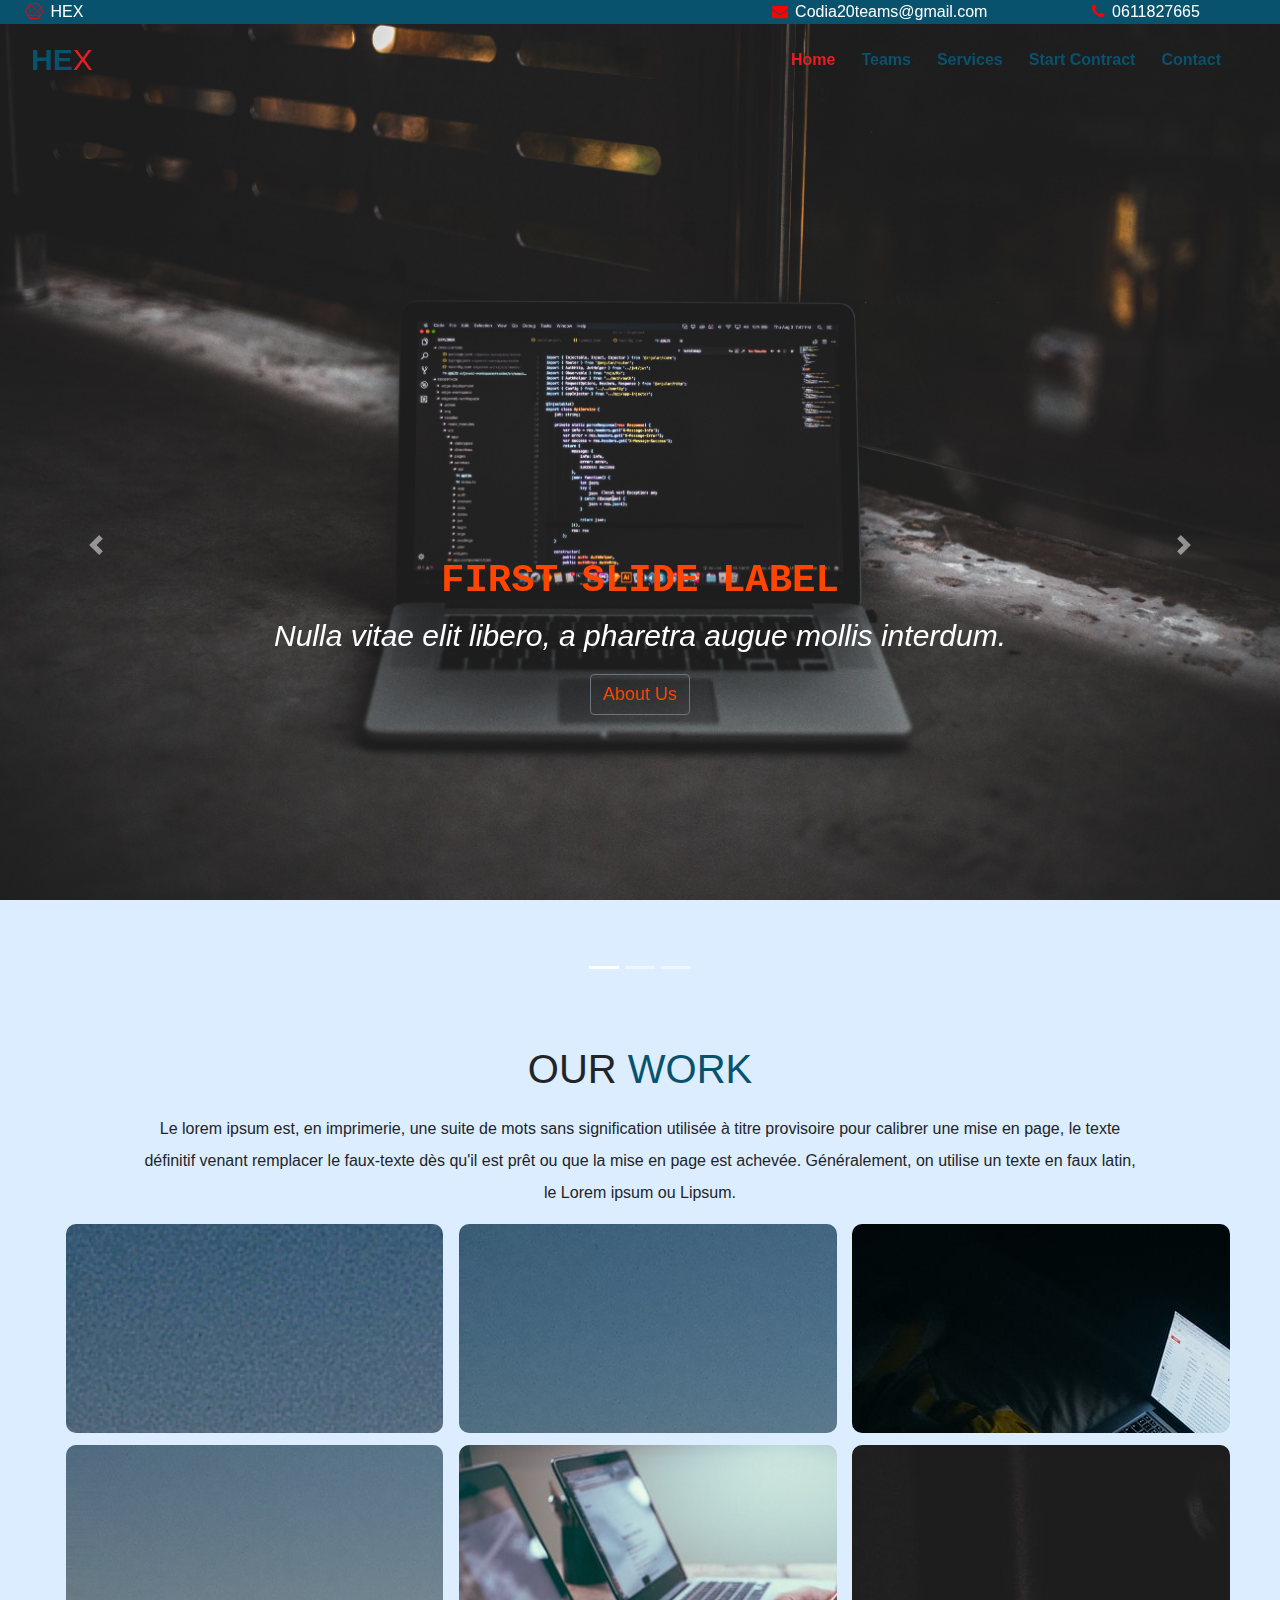
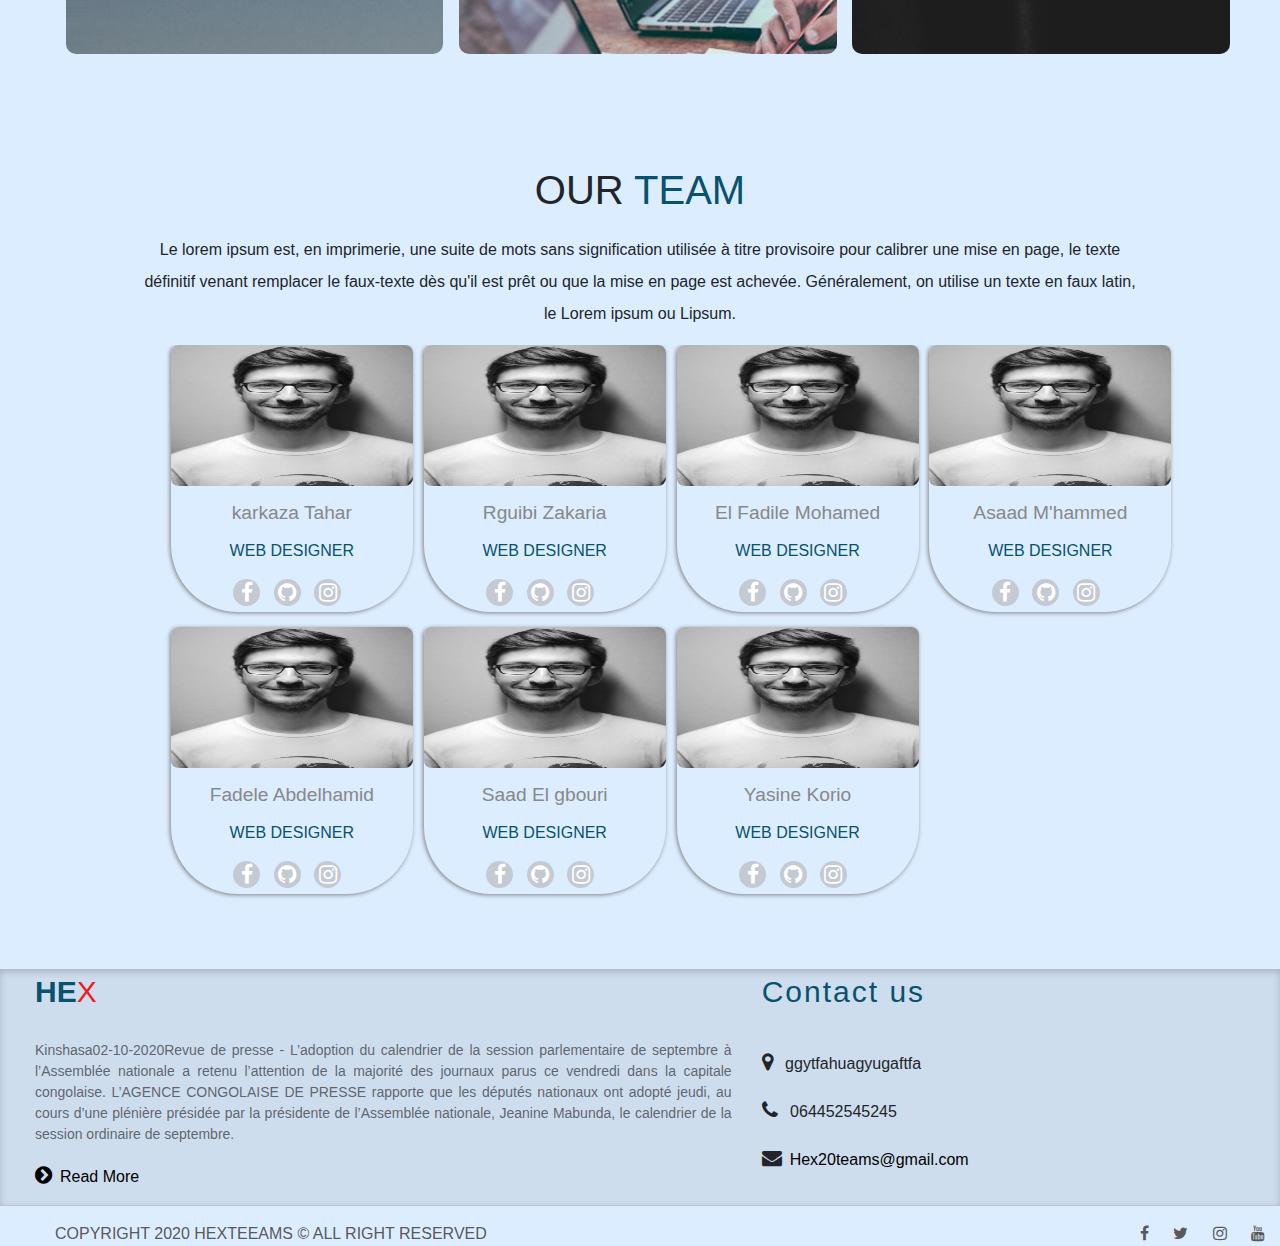
<file: index.html>
<!DOCTYPE html>
<html>
<head>
	<meta charset="utf-8">
	<title>HEX</title>
	<meta name="viewport" content="width=device-width, initial-scale=1, shrink-to-fit=no">
	<link rel="stylesheet" href="https://cdnjs.cloudflare.com/ajax/libs/font-awesome/4.7.0/css/font-awesome.min.css">
	<!--Links for css-->
	<link rel="stylesheet" type="text/css" href="css/bootstrap.min.css">
	<link rel="stylesheet" type="text/css" href="css/fontawesome.min.css">
	<link rel="stylesheet" type="text/css" href="css/style.css">
</head>
<body>
<section class="back">
 <div class="sticky-top">
	<!--Start Upper bar --->
      <div class="Upper-bar">
        <div class="container-fluid">
            <div class="row">
                <div class="col-sm-3 col-md  col-lg-7">
                    <a href="#"><i class="fa fa-connectdevelop"></i> HEX</a>
                </div>
                <div class="col-sm-6 col-md col-lg-3">
                    <a href="#"><i class="fa fa-envelope "></i> Codia20teams@gmail.com</a>
                </div>
                <div class="col-sm-3 col-md col-lg-1.5">
                    <a href="#"><i class="fa fa-phone "></i> 0611827665</a>
                </div>
            </div>
        </div>

     </div>
<!--End Upper bar --->
<!-- Start navbar--->
 <nav class="navbar  navbar-expand-lg" style="background-color: transparent;">
  <div class="container-fluid">
        <a class="navbar-brand" href="#">
          <span>HE</span><span>X</span>
        </a>
        <button class="navbar-toggler navbar-light bg-light" type="button" data-toggle="collapse" data-target="#main-bar" aria-controls="main-bar" aria-expanded="false" aria-label="Toggle navigation">
          <span class="navbar-toggler-icon"></span>
        </button>

        <div class="collapse navbar-collapse" id="main-bar">
          <ul class="navbar-nav ml-auto">
            <li class="nav-item active">
              <a class="nav-link" href="index.html">Home <span class="sr-only">(current)</span></a>
            </li>
            <li class="nav-item ">
              <a class="nav-link" href="teams.html">Teams </a>
            </li>
            <li class="nav-item ">
              <a class="nav-link" href="services.html">Services</a>
            </li>
             <li class="nav-item">
              <a class="nav-link" href="start_contract.html">Start Contract</a>
            </li>
             <li class="nav-item">
              <a class="nav-link" href="contact_us.html">Contact</a>
            </li>
           </ul>
          
         
        </div>
  </div>
</nav>
</div>
<!-- end navbar---->
<!-- start Slider---->
	<div id="carouselExampleCaptions" class="carousel slide" data-ride="carousel">
		  <ol class="carousel-indicators">
		    <li data-target="#carouselExampleCaptions" data-slide-to="0" class="active"></li>
		    <li data-target="#carouselExampleCaptions" data-slide-to="1"></li>
		    <li data-target="#carouselExampleCaptions" data-slide-to="2"></li>
		  </ol>
		  <div class="carousel-inner">
		    <div class="carousel-item active">
		      <!--<img src="images/s2.jpg" class="d-block w-100" alt="...">-->
		      <div class="carousel-caption d-none d-md-block">
		        <h5>First slide label</h5>
		        <p>Nulla vitae elit libero, a pharetra augue mollis interdum.</p>
            <button href="" type="button" class="btn btn-outline-secondary"><a href="#0"> About Us</a></button>
		      </div>
		    </div>
		    <div class="carousel-item">
		      <!--<img src="images/s3.jpg" class="d-block w-100" alt="...">-->
		      <div class="carousel-caption d-none d-md-block">
		        <h5>Second slide label</h5>
		        <p>Lorem ipsum dolor sit amet, consectetur adipiscing elit.</p>
            <button href="" type="button" class="btn btn-outline-secondary"><a href="#1"> Our Work</a></button>
		      </div>
		    </div>
		    <div class="carousel-item">
		      <!--<img src="images/s4.jpg" class="d-block w-100" alt="...">-->
		      <div class="carousel-caption d-none d-md-block">
		        <h5>Third slide label</h5>
		        <p>Praesent commodo cursus magna, vel scelerisque nisl consectetur.</p>
             <button href="" type="button" class="btn btn-outline-secondary"><a href="#2"> Our Team</a></button>
		      </div>
		    </div>
		  </div>
		  <a class="carousel-control-prev" href="#carouselExampleCaptions" role="button" data-slide="prev">
		    <span class="carousel-control-prev-icon" aria-hidden="true"></span>
		    <span class="sr-only">Previous</span>
		  </a>
		  <a class="carousel-control-next" href="#carouselExampleCaptions" role="button" data-slide="next">
		    <span class="carousel-control-next-icon" aria-hidden="true"></span>
		    <span class="sr-only">Next</span>
		  </a>
	</div>	
</section>
	<!-- END SLIDER -->

  <!-- Start About Us 

      <div id="0" class="container bg-dark">
        <div class="card bg-dark text-white">
          <img src="a1.jpg" class="card-img" alt="mhaymed">
          <div class="card-img-overlay">
            <h5 class="card-title">about us</h5>
            <p class="card-text">makancheb3ouch flouss,ghadin nharbo </p>
            <p class="card-text">3azi hreb w la7hom</p>
          </div>
          </div>
      </div>-->

  <!-- End About Us ---> 
<!--- Start Our Work -->
 <div class="our-work text-center  " id="1">
   <div class="container-fluid">   
        <h2 class="upper">our<span class="main-color"> work</span></h2>
         <p>Le lorem ipsum est, en imprimerie, une suite de mots sans signification utilisée à titre provisoire pour calibrer une mise en page, le texte définitif venant remplacer le faux-texte dès qu'il est prêt ou que la mise en page est achevée. Généralement, on utilise un texte en faux latin, le Lorem ipsum ou Lipsum.</p>
       <div class="row text-center">
         <div class="items-box">
           <div class="item">
             <img src="images/a4.jpg" alt=""/>
             <div class="over">
               <h4 class="upper">web design</h4>
               <p>remplacer le faux-texte dès qu'il est prêt ou que la mise en page est achevée. Généralement, on utilise un texte en faux latin, le Lorem ipsum ou Lipsum.</p>
               <button class="upper"> show project</button>
             </div>
           </div>
           <div class="item">
             <img src="images/a3.jpg" alt=""/>
             <div class="over">
               <h4 class="upper">web design</h4>
               <p>remplacer le faux-texte dès qu'il est prêt ou que la mise en page est achevée. Généralement, on utilise un texte en faux latin, le Lorem ipsum ou Lipsum.</p>
               <button class="upper"> show project</button>
             </div>
           </div>
           <div class="item">
             <img src="images/im55.jpg" alt=""/>
             <div class="over">
               <h4 class="upper">web design</h4>
               <p>remplacer le faux-texte dès qu'il est prêt ou que la mise en page est achevée. Généralement, on utilise un texte en faux latin, le Lorem ipsum ou Lipsum.</p>
               <button class="upper"> show project</button>
             </div>
           </div>
           <div class="item">
             <img src="images/a2.jpg" alt=""/>
             <div class="over">
               <h4 class="upper">web design</h4>
               <p>remplacer le faux-texte dès qu'il est prêt ou que la mise en page est achevée. Généralement, on utilise un texte en faux latin, le Lorem ipsum ou Lipsum.</p>
               <button class="upper"> show project</button>
             </div>
           </div>
           <div class="item">
             <img src="images/im1.jpg" alt=""/>
             <div class="over">
               <h4 class="upper">web design</h4>
               <p>remplacer le faux-texte dès qu'il est prêt ou que la mise en page est achevée. Généralement, on utilise un texte en faux latin, le Lorem ipsum ou Lipsum.</p>
               <button class="upper"> show project</button>
             </div>
           </div>
           <div class="item">
             <img src="images/im2.jpg" alt=""/>
             <div class="over">
               <h4 class="upper">web design</h4>
               <p>remplacer le faux-texte dès qu'il est prêt ou que la mise en page est achevée. Généralement, on utilise un texte en faux latin, le Lorem ipsum ou Lipsum.</p>
               <button class="upper"> show project</button>
             </div>
           </div>
           <div class="item hidden">
             <img src="images/im22.jpg" alt=""/>
           </div>
           <div class="item hidden">
             <img src="images/im1.jpg" alt=""/>
           </div>
           <div class="item hidden">
             <img src="images/im2.jpg" alt=""/>
           </div>
         </div>
         <!--<button class="show-more upper">show more</button>-->
       </div>
      </div>
    </div>
<!-- END Our work -->
<!-- Start Our team -->
 <div class="our-team text-center" id="2">
   <div class="container-fluid">
     <h2 class="upper">our<span class="main-color"> team</span></h2>
     <p class="main">Le lorem ipsum est, en imprimerie, une suite de mots sans signification utilisée à titre provisoire pour calibrer une mise en page, le texte définitif venant remplacer le faux-texte dès qu'il est prêt ou que la mise en page est achevée. Généralement, on utilise un texte en faux latin, le Lorem ipsum ou Lipsum.</p>
     <div class="the-team">
       <div class="person">
         <img src="images/p1.jpg">
         <h3 class="">karkaza Tahar</h3><p class="upper main-color">web designer</p>
         <div class="social-icons">
           <i class="fa fa-facebook fa-lg"></i>
            <i class="fa fa-github fa-lg"></i>
             <i class="fa fa-instagram fa-lg"></i>
         </div>

         <!--<p>Le lorem ipsum est, en imprimerie, une suite de mots sans signification utilisée à titre provisoire pour calibrer une mise en page</p>-->
       </div>
       <div class="person">
         <img src="images/p1.jpg">
         <h3 class="">Rguibi Zakaria</h3><p class="upper main-color">web designer</p>
         <div class="social-icons">
           <i class="fa fa-facebook fa-lg"></i>
            <i class="fa fa-github fa-lg"></i>
             <i class="fa fa-instagram fa-lg"></i>
         </div>
         <!--<p>Le lorem ipsum est, en imprimerie, une suite de mots sans signification utilisée à titre provisoire pour calibrer une mise en page</p>-->
       </div>
       <div class="person">
         <img src="images/p1.jpg">
         <h3 >El Fadile Mohamed</h3><p class="upper main-color">web designer</p>
         <div class="social-icons">
           <i class="fa fa-facebook fa-lg"></i>
            <i class="fa fa-github fa-lg"></i>
             <i class="fa fa-instagram fa-lg"></i>
         </div>
         <!--<p>Le lorem ipsum est, en imprimerie, une suite de mots sans signification utilisée à titre provisoire pour calibrer une mise en page</p>-->
       </div>
       <div class="person">
         <img src="images/p1.jpg">
         <h3 >Asaad M'hammed</h3><p class="upper main-color">web designer</p>
         <div class="social-icons">
           <i class="fa fa-facebook fa-lg"></i>
            <i class="fa fa-github fa-lg"></i>
             <i class="fa fa-instagram fa-lg"></i>
         </div>
         <!--<p>Le lorem ipsum est, en imprimerie, une suite de mots sans signification utilisée à titre provisoire pour calibrer une mise en page</p>-->
       </div>
           <div class="person">
             <img src="images/p1.jpg">
            <h3 >Fadele Abdelhamid</h3><p class="upper main-color">web designer</p>
             <div class="social-icons">
               <i class="fa fa-facebook fa-lg"></i>
                <i class="fa fa-github fa-lg"></i>
                 <i class="fa fa-instagram fa-lg"></i>
             </div>
             <!--<p>Le lorem ipsum est, en imprimerie, une suite de mots sans signification utilisée à titre provisoire pour calibrer une mise en page</p>-->
           </div>
           <div class="person">
             <img src="images/p1.jpg">
             <h3 class="">Saad El gbouri</h3><p class="upper main-color">web designer</p>
             <div class="social-icons">
               <i class="fa fa-facebook fa-lg"></i>
                <i class="fa fa-github fa-lg"></i>
                 <i class="fa fa-instagram fa-lg"></i>
             </div>
            <!--<p>Le lorem ipsum est, en imprimerie, une suite de mots sans signification utilisée à titre provisoire pour calibrer une mise en page</p>-->
           </div>
           <div class="person">
             <img src="images/p1.jpg">
            <h3 class="">Yasine Korio</h3><p class="upper main-color">web designer</p>
             <div class="social-icons">
               <i class="fa fa-facebook fa-lg"></i>
                <i class="fa fa-github fa-lg"></i>
                 <i class="fa fa-instagram fa-lg"></i>
             </div>
             <!--<p>Le lorem ipsum est, en imprimerie, une suite de mots sans signification utilisée à titre provisoire pour calibrer une mise en page</p>-->
           </div>
     </div>
   </div>
 </div>

<!-- END Our team -->



	<!--- Start Footer -->
 <div class="Footer">
   <div class="container-fluid">
     <div class="row">
      <div class="col-sm-7">
        <div class="site-info">
          <h2 class="text-left"><span>HE</span><span>X</span></h2>
            <p>Kinshasa02-10-2020Revue de presse - L’adoption du calendrier de la session parlementaire de septembre à l’Assemblée nationale a retenu l’attention de la majorité des journaux parus ce vendredi dans la capitale congolaise.
            L’AGENCE CONGOLAISE DE PRESSE rapporte que les députés nationaux ont adopté jeudi, au cours d’une plénière présidée par la présidente de l’Assemblée nationale, Jeanine Mabunda, le calendrier de la session ordinaire de septembre.</p>
            <!--<a href="teams.html"><i class="befor fa fa-chevron-circle-right"></i>Read More</a>-->
            <a href="teams.html"><i class="befor fa fa-chevron-circle-right"></i>Read More</a>
        </div>
      </div>
      <!--<div class="col-sm-4">
         <div class="helpful-links text-left">
          <h2>Helpful Links</h2>
           <div class="row">
             <div class="col">
               <ul class="list-unstyled">
                 <li><i class="befor fa fa-arrow-right"></i>About</li>
                 <li><i class="befor fa fa-arrow-right"></i>Teams</li>
                 <li><i class="befor fa fa-arrow-right"></i>Start Contract</li>
               </ul>
             </div>
             <div class="col">
               <ul class="list-unstyled">
                 <li><i class="befor fa fa-arrow-right"></i>About</li>
                 <li><i class="befor fa fa-arrow-right"></i>Teams</li>
                 <li><i class="befor fa fa-arrow-right"></i>Start Contract</li>
               </ul>
             </div>

           </div>
         </div>
      </div>-->
      <div class="col-sm-5">
         <div class="contact text-left">
           <h2>Contact us</h2>
           <ul class="list-unstyled">
             <li><i class="befor fa fa-map-marker "></i>  ggytfahuagyugaftfa</li>
              <li><i class="befor fa  fa-phone"></i>   064452545245</li>
               <li><i class="befor fa fa-envelope"></i><a href="mailto:Hex20teams@gmail.com?subject=contact" style="text-decoration: none;">Hex20teams@gmail.com</a></li>
           </ul>
         </div>
      </div>
       
     </div>
   </div>

 </div>
 


    <!---Emd Footer --->
    <!-- Star CopyRight--->
 <div class="Copyright">
  <div class="container-fluid">
    <dir class="row">
      <div class=" col-sm-12 col-md-7 col-lg-6 copy text-left text-uppercase">
        copyright 2020 HexTeeams &copy; ALL right Reserved
      </div>
      <div class="col-sm-12 col-md-5 col-lg-6 text-right">
        <ul class="list-unstyled">
          <li><a href="#"><i class="fa fa-facebook"></i></a></li>
           <li><a href="#"><i class="fa fa-twitter"></i></a></li>
           <li><a href="#"><i class="fa fa-instagram"></i></a></li>
           <li><a href="#"><i class="fa fa-youtube"></i></a></li>
        </ul>
      </div>
    </dir>
  </div>

   
 </div>


    <!--- End Copyright---->
 <script type="text/javascript" src="js/jquery-3.5.1.js"></script>
  <script type="text/javascript" src="js/main.js"></script>
 <script type="text/javascript" src="js/poper.min.js"></script>
  <script type="text/javascript" src="js/bootstrap.min.js"></script>
 
  <script src="app.js"></script>
</body>
</html>
</file>
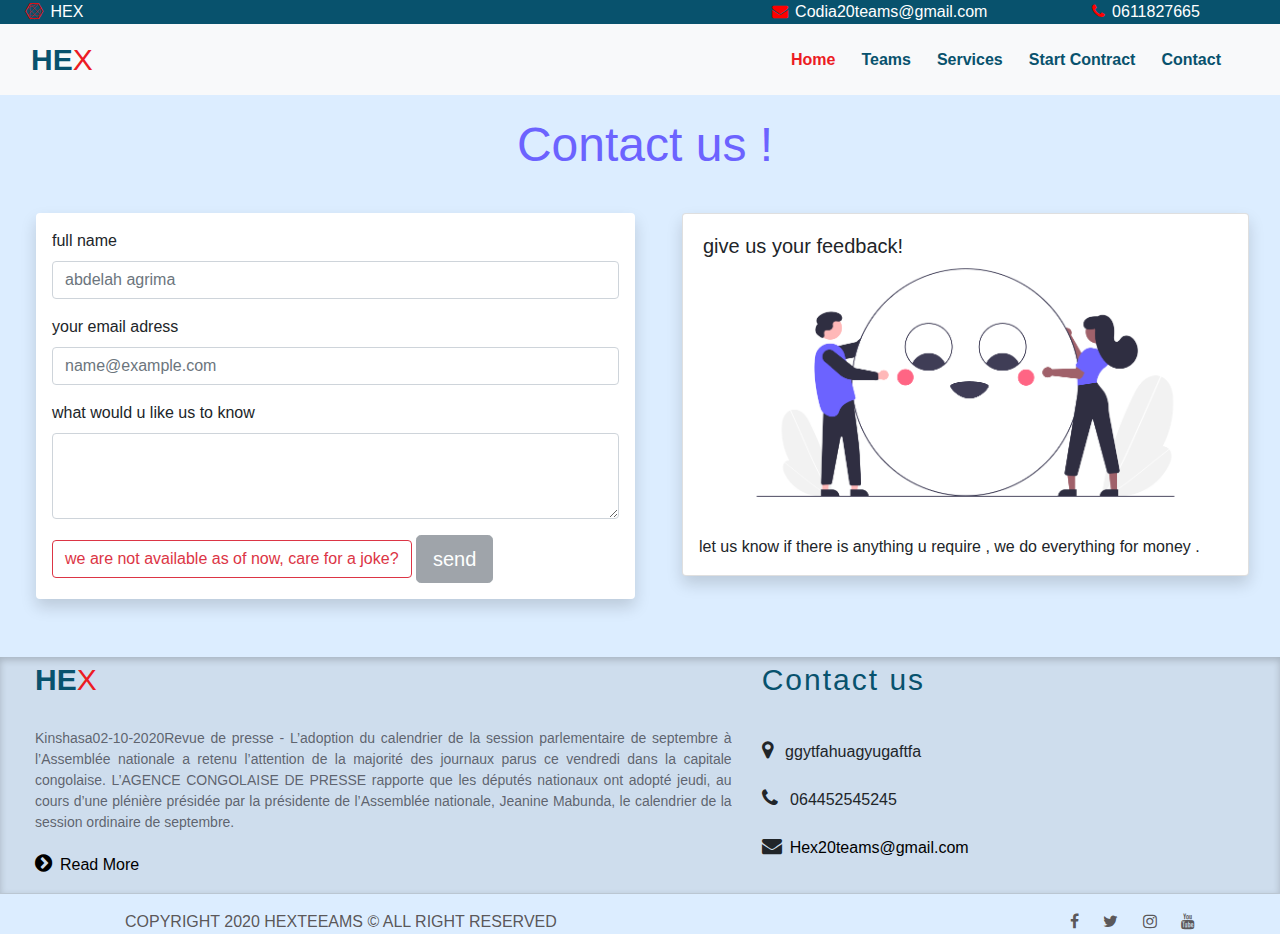
<file: contact_us.html>
<!doctype html>
<html lang="en">
  <head>
    <meta charset="utf-8">
    <meta name="viewport" content="width=device-width, initial-scale=1, shrink-to-fit=no">
    <link rel="stylesheet" href="https://stackpath.bootstrapcdn.com/bootstrap/4.5.2/css/bootstrap.min.css" integrity="sha384-JcKb8q3iqJ61gNV9KGb8thSsNjpSL0n8PARn9HuZOnIxN0hoP+VmmDGMN5t9UJ0Z" crossorigin="anonymous">
    <link rel="stylesheet" href="https://cdnjs.cloudflare.com/ajax/libs/font-awesome/4.7.0/css/font-awesome.min.css">
    <title>contactn't us</title>
    <link rel="stylesheet" type="text/css" href="css/style.css">
  </head>
  <body>
      <!--Start Upper bar --->
      <div class="Upper-bar">
        <div class="container-fluid">
            <div class="row">
                <div class="col-sm-3 col-md  col-lg-7">
                    <a href="#"><i class="fa fa-connectdevelop"></i> HEX</a>
                </div>
                <div class="col-sm-6 col-md col-lg-3">
                    <a href="#"><i class="fa fa-envelope "></i> Codia20teams@gmail.com</a>
                </div>
                <div class="col-sm-3 col-md col-lg-1.5">
                    <a href="#"><i class="fa fa-phone "></i> 0611827665</a>
                </div>
            </div>
        </div>

     </div>
<!--End Upper bar --->
<!-- Start navbar--->
 <nav class="navbar navbar-expand-lg navbar-light bg-light">
  <div class="container-fluid">
        <a class="navbar-brand" href="#">
          <span>HE</span><span>X</span>
        </a>
        <button class="navbar-toggler" type="button" data-toggle="collapse" data-target="#main-bar" aria-controls="main-bar" aria-expanded="false" aria-label="Toggle navigation">
          <span class="navbar-toggler-icon"></span>
        </button>

        <div class="collapse navbar-collapse" id="main-bar">
          <ul class="navbar-nav ml-auto">
            <li class="nav-item active">
              <a class="nav-link" href="index.html">Home <span class="sr-only">(current)</span></a>
            </li>
            <li class="nav-item ">
              <a class="nav-link" href="teams.html">Teams </a>
            </li>
            <li class="nav-item ">
              <a class="nav-link" href="services.html">Services</a>
            </li>
             <li class="nav-item">
              <a class="nav-link" href="start_contract.html">Start Contract</a>
            </li>
             <li class="nav-item">
              <a class="nav-link" href="contact_us.html">Contact</a>
            </li>
           </ul>
          
         
        </div>
  </div>
</nav>
<!-- end navbar---->
 <!--Start Contact -->
      <div class="Container">
          
        <div class="contact_us">
          <h3 class="text-center">Contact us !</h3>
          <div class="row ">
              <div class="col mx-3 pt-3 shadow p-3 mb-5 bg-white rounded ">
                <form>
                    <div class="form-group">
                        <label for="exampleFormControlInput1">full name</label>
                        <input type="text" class="form-control" id="exampleFormControlInput1" placeholder="abdelah agrima">
                      </div>
                    <div class="form-group">
                      <label for="exampleFormControlInput1">your email adress</label>
                      <input type="email" class="form-control" id="exampleFormControlInput1" placeholder="name@example.com">
                    </div>
                    <div class="form-group">
                      <label for="exampleFormControlTextarea1">what would u like us to know</label>
                      <textarea class="form-control" id="exampleFormControlTextarea1" rows="3"></textarea>
                    </div>
                    <div>
                        <button type="button" class="btn btn-outline-danger" onclick=joking()>we are not available as of now, care for a joke?</button>
                        <button type="button" class="btn btn-secondary btn-lg" disabled>send</button>
                    </div>
                  </form>
              </div>
              <div class="col mx-3">
                <div class="card bg-light text-black pb-3 pl-2 shadow p-3 mb-5 bg-white rounded ">
                    <img src="images/cont.png" class="card-img" alt="...">
                    <div class="card-img-overlay">
                      <h5 class="card-title">give us your feedback!</h5>
                    </div>
                    <p class="card-text">let us know if there is anything u require , we do everything for money .</p>
                  </div>
              </div>
          </div>
      </div>
    </div>
<!-- End Contact Us--->
    <!--- Start Footer -->
 <div class="Footer">
   <div class="container-fluid">
     <div class="row">
      <div class="col-sm-7">
        <div class="site-info">
          <h2 class="text-left"><span>HE</span><span>X</span></h2>
            <p>Kinshasa02-10-2020Revue de presse - L’adoption du calendrier de la session parlementaire de septembre à l’Assemblée nationale a retenu l’attention de la majorité des journaux parus ce vendredi dans la capitale congolaise.
            L’AGENCE CONGOLAISE DE PRESSE rapporte que les députés nationaux ont adopté jeudi, au cours d’une plénière présidée par la présidente de l’Assemblée nationale, Jeanine Mabunda, le calendrier de la session ordinaire de septembre.</p>
            <!--<a href="teams.html"><i class="befor fa fa-chevron-circle-right"></i>Read More</a>-->
            <a href="teams.html"><i class="befor fa fa-chevron-circle-right"></i>Read More</a>
        </div>
      </div>
      <!--<div class="col-sm-4">
         <div class="helpful-links text-left">
          <h2>Helpful Links</h2>
           <div class="row">
             <div class="col">
               <ul class="list-unstyled">
                 <li><i class="befor fa fa-arrow-right"></i>About</li>
                 <li><i class="befor fa fa-arrow-right"></i>Teams</li>
                 <li><i class="befor fa fa-arrow-right"></i>Start Contract</li>
               </ul>
             </div>
             <div class="col">
               <ul class="list-unstyled">
                 <li><i class="befor fa fa-arrow-right"></i>About</li>
                 <li><i class="befor fa fa-arrow-right"></i>Teams</li>
                 <li><i class="befor fa fa-arrow-right"></i>Start Contract</li>
               </ul>
             </div>

           </div>
         </div>
      </div>-->
      <div class="col-sm-5">
         <div class="contact text-left">
           <h2>Contact us</h2>
           <ul class="list-unstyled">
             <li><i class="befor fa fa-map-marker "></i>  ggytfahuagyugaftfa</li>
              <li><i class="befor fa  fa-phone"></i>   064452545245</li>
               <li><i class="befor fa fa-envelope"></i><a href="mailto:Hex20teams@gmail.com?subject=contact" style="text-decoration: none;">Hex20teams@gmail.com</a></li>
           </ul>
         </div>
      </div>
       
     </div>
   </div>

 </div>
 


    <!---Emd Footer --->
    
  <!-- Star CopyRight--->
 <div class="Copyright">
  <div class="container">
    <dir class="row">
      <div class="col copy text-left text-uppercase">
        copyright 2020 HexTeeams &copy; ALL right Reserved
      </div>
      <div class="col text-right">
        <ul class="list-unstyled">
          <li><a href="#"><i class="fa fa-facebook"></i></a></li>
           <li><a href="#"><i class="fa fa-twitter"></i></a></li>
           <li><a href="#"><i class="fa fa-instagram"></i></a></li>
           <li><a href="#"><i class="fa fa-youtube"></i></a></li>
        </ul>
      </div>
    </dir>
  </div>

   
 </div>


    <!--- End Copyright---->

    <script src="js/jokes.js"></script>
    <script src="https://code.jquery.com/jquery-3.5.1.slim.min.js" integrity="sha384-DfXdz2htPH0lsSSs5nCTpuj/zy4C+OGpamoFVy38MVBnE+IbbVYUew+OrCXaRkfj" crossorigin="anonymous"></script>
    <script src="https://cdn.jsdelivr.net/npm/popper.js@1.16.1/dist/umd/popper.min.js" integrity="sha384-9/reFTGAW83EW2RDu2S0VKaIzap3H66lZH81PoYlFhbGU+6BZp6G7niu735Sk7lN" crossorigin="anonymous"></script>
    <script src="https://stackpath.bootstrapcdn.com/bootstrap/4.5.2/js/bootstrap.min.js" integrity="sha384-B4gt1jrGC7Jh4AgTPSdUtOBvfO8shuf57BaghqFfPlYxofvL8/KUEfYiJOMMV+rV" crossorigin="anonymous"></script>
  </body>
</html>
</file>
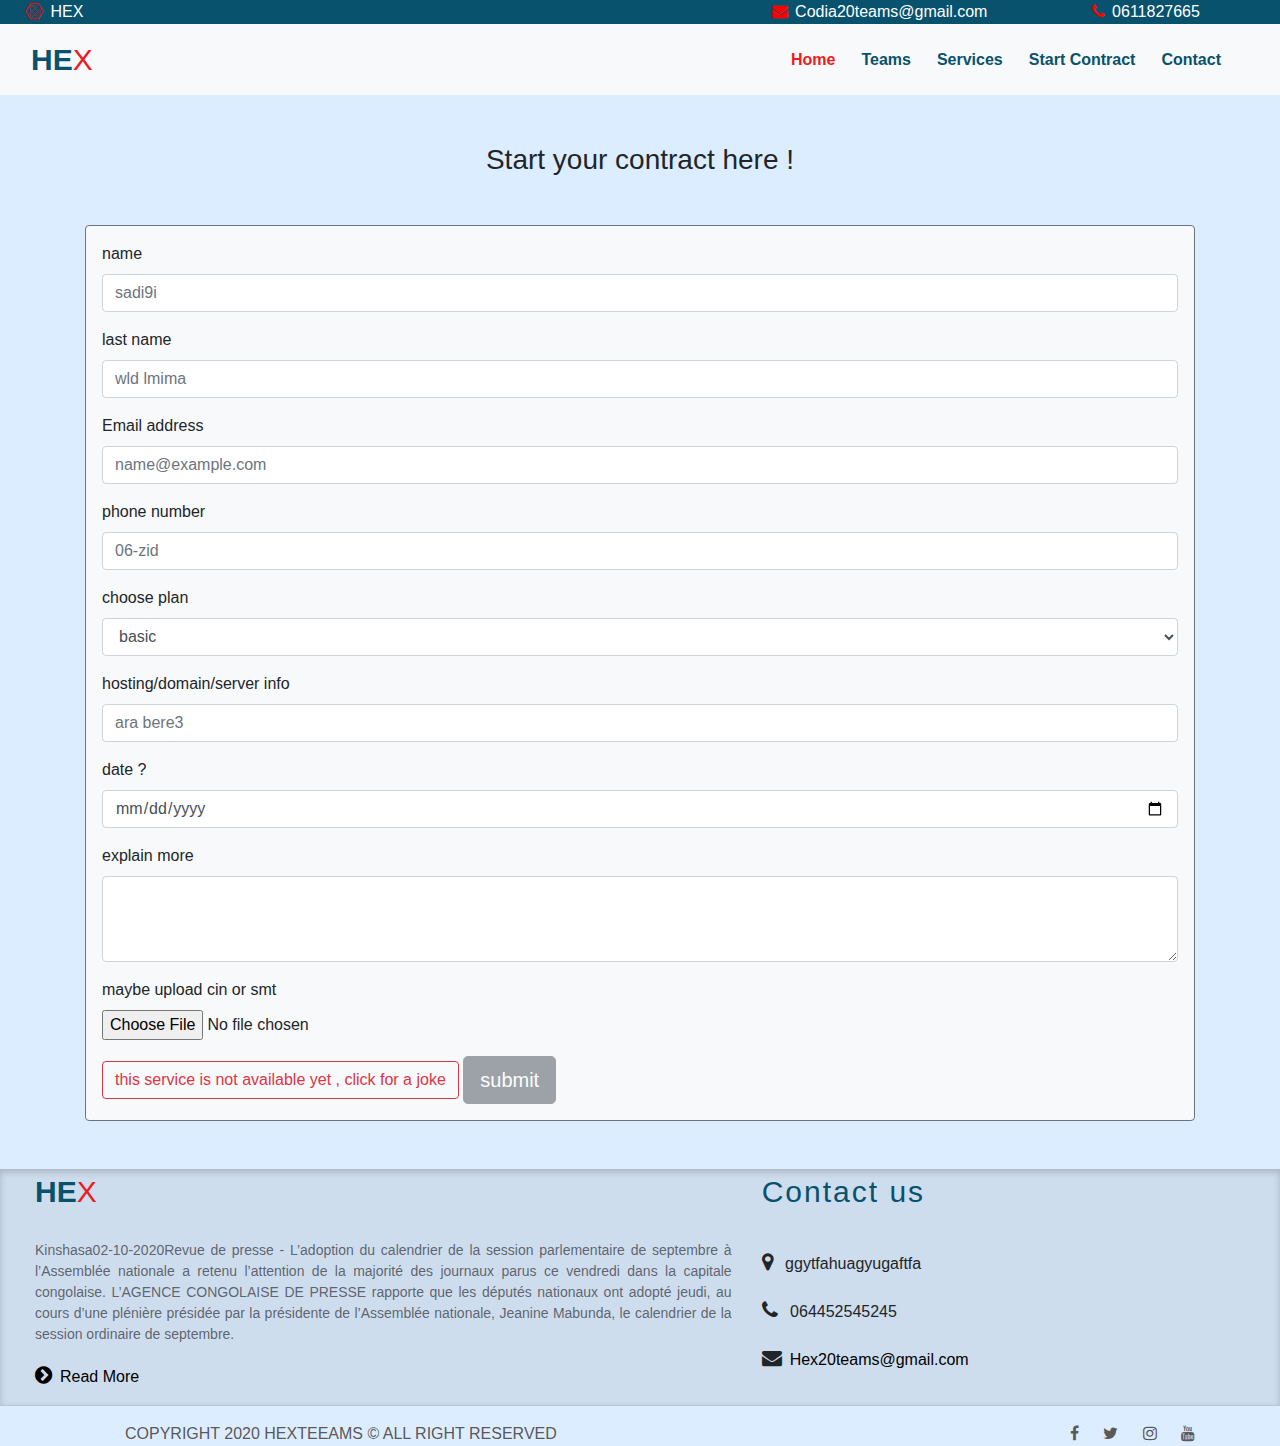
<file: start_contract.html>
<!doctype html>
<html lang="en">
  <head>
    <meta charset="utf-8">
    <meta name="viewport" content="width=device-width, initial-scale=1, shrink-to-fit=no">
    <link rel="stylesheet" href="https://stackpath.bootstrapcdn.com/bootstrap/4.5.2/css/bootstrap.min.css" integrity="sha384-JcKb8q3iqJ61gNV9KGb8thSsNjpSL0n8PARn9HuZOnIxN0hoP+VmmDGMN5t9UJ0Z" crossorigin="anonymous">
    <link rel="stylesheet" href="https://cdnjs.cloudflare.com/ajax/libs/font-awesome/4.7.0/css/font-awesome.min.css">
    <title>Contract page</title>
    <link rel="stylesheet" type="text/css" href="css/style.css">
  </head>
  <body>
      <!--Start Upper bar --->
      <div class="Upper-bar">
        <div class="container-fluid">
            <div class="row">
                <div class="col-sm-3 col-md  col-lg-7">
                    <a href="#"><i class="fa fa-connectdevelop"></i> HEX</a>
                </div>
                <div class="col-sm-6 col-md col-lg-3">
                    <a href="#"><i class="fa fa-envelope "></i> Codia20teams@gmail.com</a>
                </div>
                <div class="col-sm-3 col-md col-lg-1.5">
                    <a href="#"><i class="fa fa-phone "></i> 0611827665</a>
                </div>
            </div>
        </div>

     </div>
<!--End Upper bar --->
<!-- Start navbar--->
 <nav class="navbar navbar-expand-lg navbar-light bg-light">
  <div class="container-fluid">
        <a class="navbar-brand" href="#">
          <span>HE</span><span>X</span>
        </a>
        <button class="navbar-toggler" type="button" data-toggle="collapse" data-target="#main-bar" aria-controls="main-bar" aria-expanded="false" aria-label="Toggle navigation">
          <span class="navbar-toggler-icon"></span>
        </button>

        <div class="collapse navbar-collapse" id="main-bar">
         <ul class="navbar-nav ml-auto">
            <li class="nav-item active">
              <a class="nav-link" href="index.html">Home <span class="sr-only">(current)</span></a>
            </li>
            <li class="nav-item ">
              <a class="nav-link" href="teams.html">Teams </a>
            </li>
            <li class="nav-item ">
              <a class="nav-link" href="services.html">Services</a>
            </li>
             <li class="nav-item">
              <a class="nav-link" href="start_contract.html">Start Contract</a>
            </li>
             <li class="nav-item">
              <a class="nav-link" href="contact_us.html">Contact</a>
            </li>
           </ul>
          
         
        </div>
  </div>
</nav>
<!-- end navbar---->

    
        <div class="container my-5 ">
            <h3 class="text-center mb-5">Start your contract here !</h3>
            <form class="bg-light p-3 border border-secondary rounded">
                <!--smitek-->
                <div class="form-group">
                  <label for="exampleFormControlInput1">name</label>
                  <input type="text" class="form-control" id="exampleFormControlInput1" placeholder="sadi9i">
                </div>

                <!--knitek-->
                <div class="form-group">
                    <label for="exampleFormControlInput1">last name</label>
                    <input type="text" class="form-control" id="exampleFormControlInput1" placeholder="wld lmima">
                  </div>
                
                <!--dekhel email-->
                <div class="form-group">
                    <label for="exampleFormControlInput1">Email address</label>
                    <input type="email" class="form-control" id="exampleFormControlInput1" placeholder="name@example.com">
                  </div>

                <!--ara tiliphone-->
                <div class="form-group">
                    <label for="exampleFormControlInput1">phone number</label>
                    <input type="phone number" class="form-control" id="exampleFormControlInput1" placeholder="06-zid">
                  </div>
                  <!--kifach anchefroh-->
                <div class="form-group">
                  <label for="exampleFormControlSelect1">choose plan</label>
                  <select class="form-control" id="exampleFormControlSelect1">
                    <option onclick=joking()>basic</option>
                    <option onclick=joking()>premium</option>
                    <option onclick=joking()>platinum</option>
                  </select>
                </div>

                <!--server shit-->
                <div class="form-group">
                    <label for="exampleFormControlInput1">hosting/domain/server info</label>
                    <input type="text" class="form-control" id="exampleFormControlInput1" placeholder="ara bere3">
                  </div>
                
                <!--date-->
                <div class="form-group">
                    <label for="exampleFormControlInput1">date ?</label>
                    <input type="date" class="form-control" id="exampleFormControlInput1" placeholder="dd/mm/aaaa">
                  </div>

                <!--3abar-->
                <div class="form-group">
                  <label for="exampleFormControlTextarea1">explain more</label>
                  <textarea class="form-control" id="exampleFormControlTextarea1" rows="3"></textarea>
                </div>

                <!--upload a file maybe-->
                <form>
                    <div class="form-group">
                      <label for="exampleFormControlFile1">maybe upload cin or smt</label>
                      <input type="file" class="form-control-file" id="exampleFormControlFile1">
                    </div>
                    <button type="button " class="btn btn-outline-danger" onclick=joking()>this service is not available yet , click for a joke</button>
                    <button type="button" class="btn btn-secondary btn-lg" disabled>submit</button>
                </form>
                  
              </form>
        </div>
        <!--- Start Footer -->
 <div class="Footer">
   <div class="container-fluid">
     <div class="row">
      <div class="col-sm-7">
        <div class="site-info">
          <h2 class="text-left"><span>HE</span><span>X</span></h2>
            <p>Kinshasa02-10-2020Revue de presse - L’adoption du calendrier de la session parlementaire de septembre à l’Assemblée nationale a retenu l’attention de la majorité des journaux parus ce vendredi dans la capitale congolaise.
            L’AGENCE CONGOLAISE DE PRESSE rapporte que les députés nationaux ont adopté jeudi, au cours d’une plénière présidée par la présidente de l’Assemblée nationale, Jeanine Mabunda, le calendrier de la session ordinaire de septembre.</p>
            <!--<a href="teams.html"><i class="befor fa fa-chevron-circle-right"></i>Read More</a>-->
            <a href="teams.html"><i class="befor fa fa-chevron-circle-right"></i>Read More</a>
        </div>
      </div>
      <!--<div class="col-sm-4">
         <div class="helpful-links text-left">
          <h2>Helpful Links</h2>
           <div class="row">
             <div class="col">
               <ul class="list-unstyled">
                 <li><i class="befor fa fa-arrow-right"></i>About</li>
                 <li><i class="befor fa fa-arrow-right"></i>Teams</li>
                 <li><i class="befor fa fa-arrow-right"></i>Start Contract</li>
               </ul>
             </div>
             <div class="col">
               <ul class="list-unstyled">
                 <li><i class="befor fa fa-arrow-right"></i>About</li>
                 <li><i class="befor fa fa-arrow-right"></i>Teams</li>
                 <li><i class="befor fa fa-arrow-right"></i>Start Contract</li>
               </ul>
             </div>

           </div>
         </div>
      </div>-->
      <div class="col-sm-5">
         <div class="contact text-left">
           <h2>Contact us</h2>
           <ul class="list-unstyled">
             <li><i class="befor fa fa-map-marker "></i>  ggytfahuagyugaftfa</li>
              <li><i class="befor fa  fa-phone"></i>   064452545245</li>
               <li><i class="befor fa fa-envelope"></i><a href="mailto:Hex20teams@gmail.com?subject=contact" style="text-decoration: none;">Hex20teams@gmail.com</a></li>
           </ul>
         </div>
      </div>
       
     </div>
   </div>

 </div>
 


    <!---Emd Footer --->
<!-- Star CopyRight--->
 <div class="Copyright">
  <div class="container">
    <dir class="row">
      <div class="col copy text-left text-uppercase">
        copyright 2020 HexTeeams &copy; ALL right Reserved
      </div>
      <div class="col text-right">
        <ul class="list-unstyled">
          <li><a href="#"><i class="fa fa-facebook"></i></a></li>
           <li><a href="#"><i class="fa fa-twitter"></i></a></li>
           <li><a href="#"><i class="fa fa-instagram"></i></a></li>
           <li><a href="#"><i class="fa fa-youtube"></i></a></li>
        </ul>
      </div>
    </dir>
  </div>

   
 </div>


    <!--- End Copyright---->



    <script src="js/jokes.js"></script>
    <script src="https://code.jquery.com/jquery-3.5.1.slim.min.js" integrity="sha384-DfXdz2htPH0lsSSs5nCTpuj/zy4C+OGpamoFVy38MVBnE+IbbVYUew+OrCXaRkfj" crossorigin="anonymous"></script>
    <script src="https://cdn.jsdelivr.net/npm/popper.js@1.16.1/dist/umd/popper.min.js" integrity="sha384-9/reFTGAW83EW2RDu2S0VKaIzap3H66lZH81PoYlFhbGU+6BZp6G7niu735Sk7lN" crossorigin="anonymous"></script>
    <script src="https://stackpath.bootstrapcdn.com/bootstrap/4.5.2/js/bootstrap.min.js" integrity="sha384-B4gt1jrGC7Jh4AgTPSdUtOBvfO8shuf57BaghqFfPlYxofvL8/KUEfYiJOMMV+rV" crossorigin="anonymous"></script>
  </body>
</html>
</file>
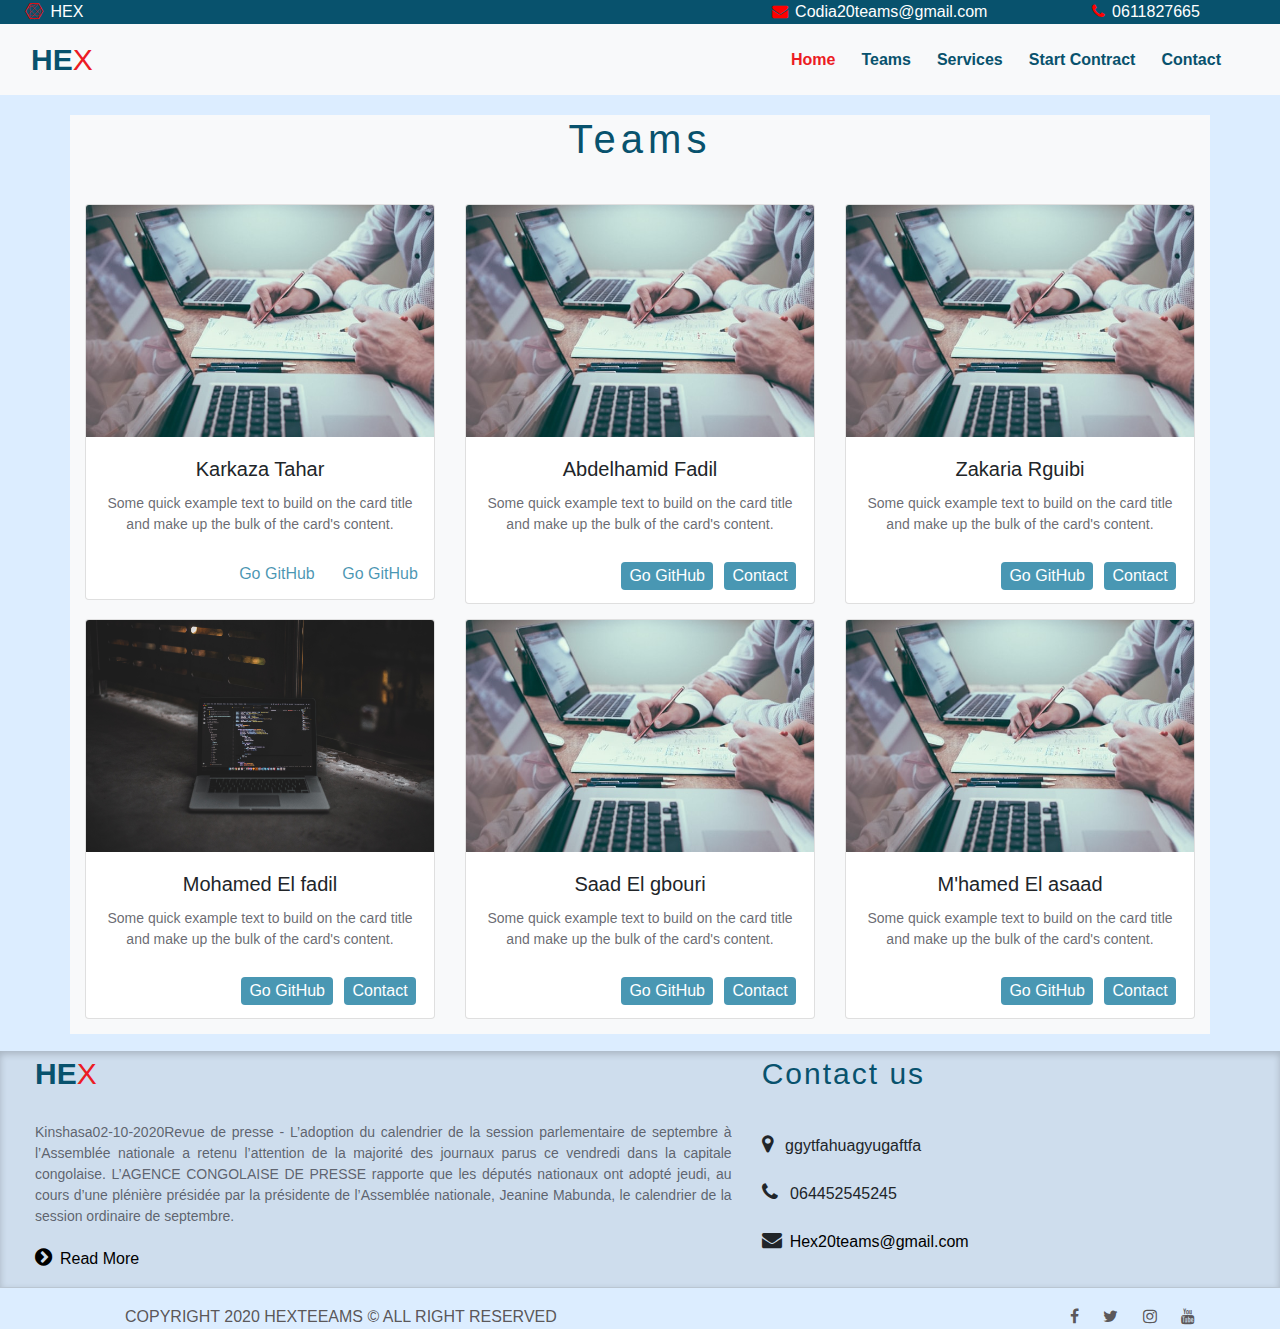
<file: teams.html>
<!doctype html>
<html lang="en">
  <head>
    <meta charset="utf-8">
    <meta name="viewport" content="width=device-width, initial-scale=1, shrink-to-fit=no">
    <link rel="stylesheet" href="https://stackpath.bootstrapcdn.com/bootstrap/4.5.2/css/bootstrap.min.css" integrity="sha384-JcKb8q3iqJ61gNV9KGb8thSsNjpSL0n8PARn9HuZOnIxN0hoP+VmmDGMN5t9UJ0Z" crossorigin="anonymous">
    <link rel="stylesheet" href="https://cdnjs.cloudflare.com/ajax/libs/font-awesome/4.7.0/css/font-awesome.min.css">
    <title>Teams</title>
    <link rel="stylesheet" type="text/css" href="css/style.css">
  </head>
  <body >

    <!--Start Upper bar --->
      <div class="Upper-bar">
        <div class="container-fluid">
            <div class="row">
                <div class="col-sm-3 col-md  col-lg-7">
                    <a href="#"><i class="fa fa-connectdevelop"></i> HEX</a>
                </div>
                <div class="col-sm-6 col-md col-lg-3">
                    <a href="#"><i class="fa fa-envelope "></i> Codia20teams@gmail.com</a>
                </div>
                <div class="col-sm-3 col-md col-lg-1.5">
                    <a href="#"><i class="fa fa-phone "></i> 0611827665</a>
                </div>
            </div>
        </div>

     </div>
<!--End Upper bar --->
<!-- Start navbar--->
 <nav class="navbar navbar-expand-lg navbar-light bg-light">
  <div class="container-fluid">
        <a class="navbar-brand" href="#">
          <span>HE</span><span>X</span>
        </a>
        <button class="navbar-toggler" type="button" data-toggle="collapse" data-target="#main-bar" aria-controls="main-bar" aria-expanded="false" aria-label="Toggle navigation">
          <span class="navbar-toggler-icon"></span>
        </button>

        <div class="collapse navbar-collapse" id="main-bar">
          <ul class="navbar-nav ml-auto">
            <li class="nav-item active">
              <a class="nav-link" href="index.html">Home <span class="sr-only">(current)</span></a>
            </li>
            <li class="nav-item ">
              <a class="nav-link" href="teams.html">Teams </a>
            </li>
            <li class="nav-item ">
              <a class="nav-link" href="services.html">Services</a>
            </li>
             <li class="nav-item">
              <a class="nav-link" href="start_contract.html">Start Contract</a>
            </li>
             <li class="nav-item">
              <a class="nav-link" href="contact_us.html">Contact</a>
            </li>
           </ul>
         
        </div>
  </div>
</nav>
<!-- end navbar---->

    <!--Start teams-->
     <div class="teams text-center">
       <div class="container  bg-light">
         <h1>Teams</h1>
          <span>
            <div class="spinner-grow spinner-grow-sm  text-danger"></div>
            <div class="spinner-grow spinner-grow-sm  text-primary"></div>
            <div class="spinner-grow spinner-grow-sm  text-danger"></div>
           <div class="spinner-grow spinner-grow-sm text-primary "></div>
         </span>
         <div class="row">
           <!-----------------card 1 ----------------->
            <div class="col-sm-6 col-lg-4">              
              <div class="card">
                  <img src="images/im1.jpg" class="card-img-top" alt="...">
                  <div class="card-body">
                      <h5 class="card-title">Karkaza Tahar</h5>
                      <p class="card-text">Some quick example text to build on the card title and make up the bulk of the card's content.</p>
                      <!-- Link Button -
                      <a href="#" class="btn btn-primary">Go GitHub</a>
                      <a href="#" class="btn btn-primary">Contact</a>---->
                      <a href="#" class="card-link ">Go GitHub</a>
                      <a href="#" class="card-link">Go GitHub</a>
                  </div>
              </div>
            </div>

            <!-----------------card 2 ----------------->
            <div class="col-sm-6 col-lg-4">
              <div class="card" >
                  <img src="images/im1.jpg" class="card-img-top" alt="...">
                  <div class="card-body">
                      <h5 class="card-title">Abdelhamid Fadil</h5>
                      <p class="card-text">Some quick example text to build on the card title and make up the bulk of the card's content.</p>
                      <a href="#" class="btn btn-primary">Go GitHub</a>
                       <a href="#" class="btn btn-primary">Contact</a>
                  </div>
              </div>
            </div>
            <!-----------------card 3 ----------------->
            <div class="col-sm-6 col-lg-4">
              <div class="card" >
                  <img src="images/im1.jpg" class="card-img-top" alt="...">
                  <div class="card-body">
                      <h5 class="card-title">Zakaria Rguibi</h5>
                    <p class="card-text">Some quick example text to build on the card title and make up the bulk of the card's content.</p>
                      <a href="#" class="btn btn-primary">Go GitHub</a>
                       <a href="#" class="btn btn-primary">Contact</a>
                  </div>
              </div>
          </div>
  <!-----------row two -------------------->
    
           <!-----------------card 1 ----------------->
            <div class="col-sm-6 col-lg-4">              
              <div class="card">
                  <img src="images/im2.jpg" class="card-img-top" alt="...">
                  <div class="card-body">
                      <h5 class="card-title">Mohamed El fadil</h5>
                      <p class="card-text">Some quick example text to build on the card title and make up the bulk of the card's content.</p>
                      <a href="#" class="btn btn-primary">Go GitHub</a>
                       <a href="#" class="btn btn-primary">Contact</a>
                  </div>
              </div>
            </div>

            <!-----------------card 2 ----------------->
            <div class="col-sm-6 col-lg-4">
              <div class="card" >
                  <img src="images/im1.jpg" class="card-img-top" alt="...">
                  <div class="card-body">
                      <h5 class="card-title">Saad El gbouri</h5>
                      <p class="card-text">Some quick example text to build on the card title and make up the bulk of the card's content.</p>
                      <a href="#" class="btn btn-primary">Go GitHub</a>
                       <a href="#" class="btn btn-primary">Contact</a>
                  </div>
              </div>
            </div>
            <!-----------------card 3 ----------------->
            <div class="col-sm-6 col-lg-4">
              <div class="card" >
                  <img src="images/im1.jpg" class="card-img-top" alt="...">
                  <div class="card-body">
                      <h5 class="card-title">M'hamed El asaad</h5>
                    <p class="card-text">Some quick example text to build on the card title and make up the bulk of the card's content.</p>
                      <a href="#" class="btn btn-primary">Go GitHub</a>
                       <a href="#" class="btn btn-primary">Contact</a>
                  </div>
              </div>
          </div>
         
       </div>

     </div>


    <!-- END teams -->

    <!--- Start Footer -->
 <div class="Footer">
   <div class="container-fluid">
     <div class="row">
      <div class="col-sm-7">
        <div class="site-info">
          <h2 class="text-left"><span>HE</span><span>X</span></h2>
            <p>Kinshasa02-10-2020Revue de presse - L’adoption du calendrier de la session parlementaire de septembre à l’Assemblée nationale a retenu l’attention de la majorité des journaux parus ce vendredi dans la capitale congolaise.
            L’AGENCE CONGOLAISE DE PRESSE rapporte que les députés nationaux ont adopté jeudi, au cours d’une plénière présidée par la présidente de l’Assemblée nationale, Jeanine Mabunda, le calendrier de la session ordinaire de septembre.</p>
            <!--<a href="teams.html"><i class="befor fa fa-chevron-circle-right"></i>Read More</a>-->
            <a href="teams.html"><i class="befor fa fa-chevron-circle-right"></i>Read More</a>
        </div>
      </div>
      <!--<div class="col-sm-4">
         <div class="helpful-links text-left">
          <h2>Helpful Links</h2>
           <div class="row">
             <div class="col">
               <ul class="list-unstyled">
                 <li><i class="befor fa fa-arrow-right"></i>About</li>
                 <li><i class="befor fa fa-arrow-right"></i>Teams</li>
                 <li><i class="befor fa fa-arrow-right"></i>Start Contract</li>
               </ul>
             </div>
             <div class="col">
               <ul class="list-unstyled">
                 <li><i class="befor fa fa-arrow-right"></i>About</li>
                 <li><i class="befor fa fa-arrow-right"></i>Teams</li>
                 <li><i class="befor fa fa-arrow-right"></i>Start Contract</li>
               </ul>
             </div>

           </div>
         </div>
      </div>-->
      <div class="col-sm-5">
         <div class="contact text-left">
           <h2>Contact us</h2>
           <ul class="list-unstyled">
             <li><i class="befor fa fa-map-marker "></i>  ggytfahuagyugaftfa</li>
              <li><i class="befor fa  fa-phone"></i>   064452545245</li>
               <li><i class="befor fa fa-envelope"></i><a href="mailto:Hex20teams@gmail.com?subject=contact" style="text-decoration: none;">Hex20teams@gmail.com</a></li>
           </ul>
         </div>
      </div>
       
     </div>
   </div>

 </div>
 


    <!---Emd Footer --->
    <!-- Star CopyRight--->
 <div class="Copyright">
  <div class="container">
    <dir class="row">
      <div class="col copy text-left text-uppercase">
        copyright 2020 HexTeeams &copy; ALL right Reserved
      </div>
      <div class="col text-right">
        <ul class="list-unstyled">
          <li><a href="#"><i class="fa fa-facebook"></i></a></li>
           <li><a href="#"><i class="fa fa-twitter"></i></a></li>
           <li><a href="#"><i class="fa fa-instagram"></i></a></li>
           <li><a href="#"><i class="fa fa-youtube"></i></a></li>
        </ul>
      </div>
    </dir>
  </div>

   
 </div>


    <!--- End Copyright---->



    <script src="js/jokes.js"></script>
    <script src="https://code.jquery.com/jquery-3.5.1.slim.min.js" integrity="sha384-DfXdz2htPH0lsSSs5nCTpuj/zy4C+OGpamoFVy38MVBnE+IbbVYUew+OrCXaRkfj" crossorigin="anonymous"></script>
    <script src="https://cdn.jsdelivr.net/npm/popper.js@1.16.1/dist/umd/popper.min.js" integrity="sha384-9/reFTGAW83EW2RDu2S0VKaIzap3H66lZH81PoYlFhbGU+6BZp6G7niu735Sk7lN" crossorigin="anonymous"></script>
    <script src="https://stackpath.bootstrapcdn.com/bootstrap/4.5.2/js/bootstrap.min.js" integrity="sha384-B4gt1jrGC7Jh4AgTPSdUtOBvfO8shuf57BaghqFfPlYxofvL8/KUEfYiJOMMV+rV" crossorigin="anonymous"></script>
  </body>
</html>
</file>
<file: css/style.css>
/*
theme name : tahar 
theme coder : karkaza 
FirstColor : ;
SecondColor: ;
*/

/* about us */
#aboutus{
  margin-top: 20px;
}


.upper{
  text-transform: uppercase;
}
.hidden{
  display: none;
}
.main-color{
  color: #08526d;
}
.main-background{
  background-color: #08526d;
}
/*background slider fixed */
.back{
background-image: url(../images/im2.jpg);
    background-size: cover;
    background-position: top center;
    position: relative;
    z-index: 1;
        background-attachment: fixed;
}
/* Start Upper bar*/

.Upper-bar{
    background-color: #08526d;
    color: #fff;
    /*padding: 10px;*/
    align-items: center;
}
.Upper-bar .logo,.tele-mail{
  margin: 10px 0;
}
@media(max-width: 576px){
  .Upper-bar .logo{
    margin-bottom: 0;
  }
}
.Upper-bar .container-fluid a{
    color: #fff; text-decoration: none; margin-right: 10px; margin-left: 10px;  margin-bottom: -5px;
    
}
.Upper-bar .container-fluid a i{
    color: red; margin-right: 3px; 
    
}


/*End Upper bar*/
/*start navbar */
.bg-light {
    /*box-shadow: -4px 1px 5px 0px black; 
    margin-bottom: 20px;*/
}
.navbar-brand > span{
  font-size: 30px;
}
.navbar-brand span:first-child{
    font-weight: bold;
    color: #08526d;
}
.navbar-brand span:last-child{
    color: #ec1c23;
}
.navbar .navbar-nav{
    margin-right: 20px;
}
.navbar .navbar-nav .nav-link {
    font-size: 16px;
    font-weight: bold;
    color: #08526d;
    margin-left: 10px;
}
.navbar  .navbar-nav .nav-link:hover{
    color: #ec1c23;
    -webkit-background-size:cover !important;
    -moz-background-size: cover;
    -o-background-size:cover;
}

.navbar .navbar-nav .active>.nav-link {
    color: #ec1c23 !important;
}
.navbar .hamburger {
    height: 60px;
    width: 60px;
    display: inline-block;
    border: 3px solid white;
    border-radius: 50%;
    position: relative;
    display: flex;
    align-items: center;
    justify-content: center;
    z-index: 100;
    cursor: pointer;
    transform: scale(.8);
    margin-right: 20px;
}
/*end navbar*/
/*start slider*/
.carousel .carousel-caption button:hover{
  background-color: #fff;
}
.carousel-caption button a{
  color: #ff4500;
    font-size: 18px;
    font-weight: 500;
}
.carousel-caption button a:hover{
  color: red;
  text-decoration: none;
}
.carousel-item{
    height: 100vh;
    min-height: 300px;
    background:no-repeat center center scroll;
    -webkit-background-size:cover !important;
    -moz-background-size: cover;
    -o-background-size:cover;
}
.carousel-caption{
    /*margin-bottom: 230px;*/
    bottom: 260px;
    
}
.carousel-caption h5{
    text-transform: uppercase; 
    font-size: xxx-large;
    font-weight: bold;
    font-family: monospace;
    color: orangered;

}
.carousel-caption p{
    font-size: 30px;
    font-style: oblique;
    font-weight: 100;
}

/*end slider*/
/* Start Our work */
.our-work{
  padding: 50px 0;
}
.our-work h2{
  font-weight: normal;
  font-size: 40px;
  margin-bottom: 20px;
}
.our-work h2 ~ p{
  line-height: 2;
  margin: 15px 127px;
}
@media(max-width: 576px){
  .our-work h2 ~ p{
    line-height: 1,5;
    margin: 15px 0px;
   }
}
@media(max-width: 768px){
      .our-work h2 ~ p{
        margin: 15px 50px;
      }
}
button.show-more.upper {
    color: #212121;
    background: #2982a29e;
    margin-top: 30px;
    width: 160px;
    border: 2px solid #90868666;
    /* font-size: 20px; */
    font-weight: bold;
    border-radius: 7px;
    padding: 5px;
    position: relative;
    left: 600px;
}
@media(max-width: 596px){
  button.show-more.upper{
    position: relative;
    left: 166px;
  }
}
button.show-more.upper:hover {
    color: #fff;
    background: black;
    -webkit-transition:all .5s ease-in-out;
    -moz-transition:all .5s ease-in-out;
    -o-transition:all .5s ease-in-out;
    transition:all .5s ease-in-out;
}
.our-work .items-box{
  overflow: hidden;
  margin: 0px 50px;
}
@media(max-width: 596px){
      .our-work .items-box{
        overflow: hidden;
        margin: 0px;
      }
       .our-work .row .items-box .item {
        float: left;
        width: 48%;
        overflow: hidden;
        margin-left: 1.33333%;
        margin-bottom: 12px;
        border-radius: 10px;
        position: relative;
        height: 209px;
      }

      
  
}

.our-work .items-box .item{
  float: left;
 width: 32%; /*  width: 30%;height: 390px;*/
  overflow: hidden;
  margin-left: 1.33333%;
  margin-bottom: 12px;
  border-radius: 10px;
  position: relative;
  height: 209px;

}
.our-work .items-box .item:hover .over{
  display: block;

}
.our-work .items-box .over{
 position: absolute;
 top: 0;
 left: 0;
 width: 100%;
 height: 100%;
 background-color: rgba(247,96,14,.9);
 color: #fff;
 -webkit-transition:all .5s ease-in-out;
    -moz-transition:all .5s ease-in-out;
    -o-transition:all .5s ease-in-out;
    transition:all .5s ease-in-out;
   display: none;
}
.our-work .items-box .over h4{
  margin-top: 19px;
    margin-bottom: 13px;
}
.our-work .items-box .over p{
     font-size: 13px;
    /* font-style: inherit; */
    font-weight: 100;
    margin-bottom: -2px;
    line-height: 1.5;
}
.our-work .items-box .over button{
    color: #f7f6f5;
    background: transparent;
    margin-top: 30px;
    width: 160px;
    border: 2px solid #efe6e6fc;
    /* font-size: 20px; */
    /* font-weight: bold; */
    border-radius: 16px;
    padding: 6px;
    -webkit-transition:all .5s ease-in-out;
    -moz-transition:all .5s ease-in-out;
    -o-transition:all .5s ease-in-out;
    transition:all .5s ease-in-out;
}
.our-work .items-box .over button:hover{
  color: #e45c12;
  background-color: #fff;
}
/*end Our work*/

/* Start Our team */


.our-team{
  padding: 50px 0px;
}
/*.our-team .container{
  margin-right: 34px;
}*/
.our-team h2{
  font-weight: normal;
  font-size: 40px;
  margin-bottom: 20px;

}
.our-team .main{ /* paragraphe de team */
  line-height: 2;
  margin: 15px 127px;
}
@media(max-width: 768px){
      .our-team .main{
        margin: 15px 50px;
      }
}
.our-team .container-fluid .the-team .line2-ourteam{
    margin: 0px 100px;
}
/*   Media For Our team */
@media(max-width: 596px){
 .our-team .main{
    line-height: 1.5;
    margin: 20px 0;
  }
  .our-team .container-fluid .the-team{
    margin: 0px 0px;
  }
   .our-team .container-fluid .the-team .person {
      width: 49%;
        margin-bottom: 10px;
      border-radius: 8px;
    
  }
  .our-team .container-fluid .the-team .line2-ourteam{
    margin: 0px;
  }
  
}
@media(max-width: 768px){
  .our-team .container-fluid .the-team{
    margin: 0px 0px;
  }
  .our-team .container-fluid .the-team  .person{
    width: 32%;
  }

}
@media(max-width: 992px){
  .our-team .container-fluid .the-team{
    margin: 0px 20px 0px 100px;
  }
}
@media(max-width: 1200px){
  .our-team .container-fluid .the-team{
     margin: 0px 20px 0px 90px;
  }
}

/*  Fin media Our Team */


.our-team .the-team {
    overflow: hidden;
    margin: 0px 20px 0px 145px;
}

.our-team .the-team .person{
      float: left;
    width: 21%;
    margin-left: 1%;
    color: #888;
    /* border: 1px solid black; */
    box-shadow: -1px 1px 4px grey;
    margin-bottom: 15px;
       border-radius: 8px 8px 67px 67px;
    height: 267px;
    width: 242px;
}
.our-team .the-team .person:hover {
  color: #170d0dd9;
  box-shadow: -3px 0px 3px black;
    border-radius: 20px;
}
.our-team .the-team .person:hover img{
  filter: none;
  -webkit-filter: grayscale(0);
}
.our-team .the-team .person:hover .fa-facebook{
  background-color:#3b5998;
}
.our-team .the-team .person:hover .fa-github{
   background-color: #333;
}
.our-team .the-team .person:hover .fa-instagram{
  background-color:#e1306c;
}
.our-team .the-team .person h3{
    font-size: 1.2rem;
    margin-top: 15px;
    margin-bottom: 15px;
  }
  .our-team .the-team .person .social-icons i{
    color: #fff;
     margin-right: 9px;
    margin-bottom: 15px;
    background: #c1c6ceeb;;
    height: 27px;
    width: 27px;
    line-height: 27px;
    border-radius: 50%;
  }
 
.our-team .the-team .person img{
    width: 100%;
    height: 141px;
 filter: gray;
 filter: grayscale(1);
 -webkit-filter: grayscale(1);
  border-radius: 8px;
}
/* End Our Team */
/* Start Contact */

.Container  .contact_us ,.contact_us .row {
  margin-right: 0px;
      margin-left: 10px
} 
.Container  .contact_us h3 {
   margin-top: 21px;
    margin-bottom: 39px;
    font-family: unset;
    font-size: -webkit-xxx-large;
    color: #6c63ff;
}
/* End Contact*/
/* Start Teams*/

.teams {
  padding: 20px 0;
}
.teams .row{
    margin-top: 17px;
}

.teams  h1{
    font-size: 40px;
    color: #08526d;
     /*margin-bottom: -.5rem;*/
     margin-bottom: -0.5px;
    letter-spacing: 5px;
}
.teams p{
    font-size: 14px;
    color:#3a3c46c4;
    margin-bottom: 20px;
    font-weight: 400;
}
.teams span{
    /* font-size: 34px; */
    color: #3a3c46c4;
    font-weight: 400;
    color: #ec1c23;
    /* margin-bottom: 33px; */
    /* padding-bottom: 20px;*/

}
.teams .card {
    margin-bottom: 15px;
}
.teams .card a {
    position: relative;
    margin-left: 7px;
    bottom: -7px;
    left: 65px;
    border: 10px;
    padding: 2px 8px;
}
.teams .card .btn{
  color: #fff;
  background-color: #0c749abf;
}
.teams .card .btn:hover{
  color: #fff;
  background-color: #ec1c23;
}
.teams .card .card-link{
  color: #0c749abf;
}
.teams .card .card-link:hover{
  color: #ec1c23;
}

/*End Teams */

/* Start Footer */
body{
    background-color: rgb(220 237 255);
}
.Footer {
    margin-top: 10px;
 background-color: rgb(0 123 255 / 7%);
}
.Footer .row{
    padding: 5px 0;
    /* border-top: 1px solid #0000004a; */
    box-shadow: inset 0px 3px 7px 0px #00000030;
    background-color: rgb(209 209 209 / 39%);

}
.Footer .site-info {
  text-align-last: start;
    margin-left: 20px;
}

.Footer .site-info h2,.helpful-links h2,.contact h2{
  font-size: 30px;
  margin-bottom: 30px;
  font-family: unset;
}
.Footer .helpful-links h2,.contact h2{
    color: #08526d;
    letter-spacing: 2px;
}
.site-info h2 span:first-child{
    font-weight: bold;
    color: #08526d;
}
.site-info h2 span:last-child{
    color: #ec1c23;
}
.site-info p{
    font-size: 14px;
    color:#3a3c46c4;
    margin-bottom: 20px;
    font-weight: 400;
    text-align: justify;
}
.Footer .site-info a,.contact a {
   text-decoration: none;
   color: #000;
}
.Footer .site-info .fa,.helpful-links  .fa, .contact .fa{
    margin-right: 8px;
    font-size: 20px;

}

.Footer .row {
    padding: 5px 0;
}
.Footer .helpful-links ul li{
   line-height: 3;
}
.contact ul li{
     line-height: 3;
}


/*END Footer */
/* Start Copyright */
.Copyright {
   border-top: 1px solid #77777754;
    height: 20px;
}
.Copyright ul {
   margin: unset;

}
.Copyright ul li{
   margin-left: 20px;
  display: inline-block;
}
.Copyright ul li a,.copy{
  color: #4e4949ed;
}

/* End Copyright */
</file>
